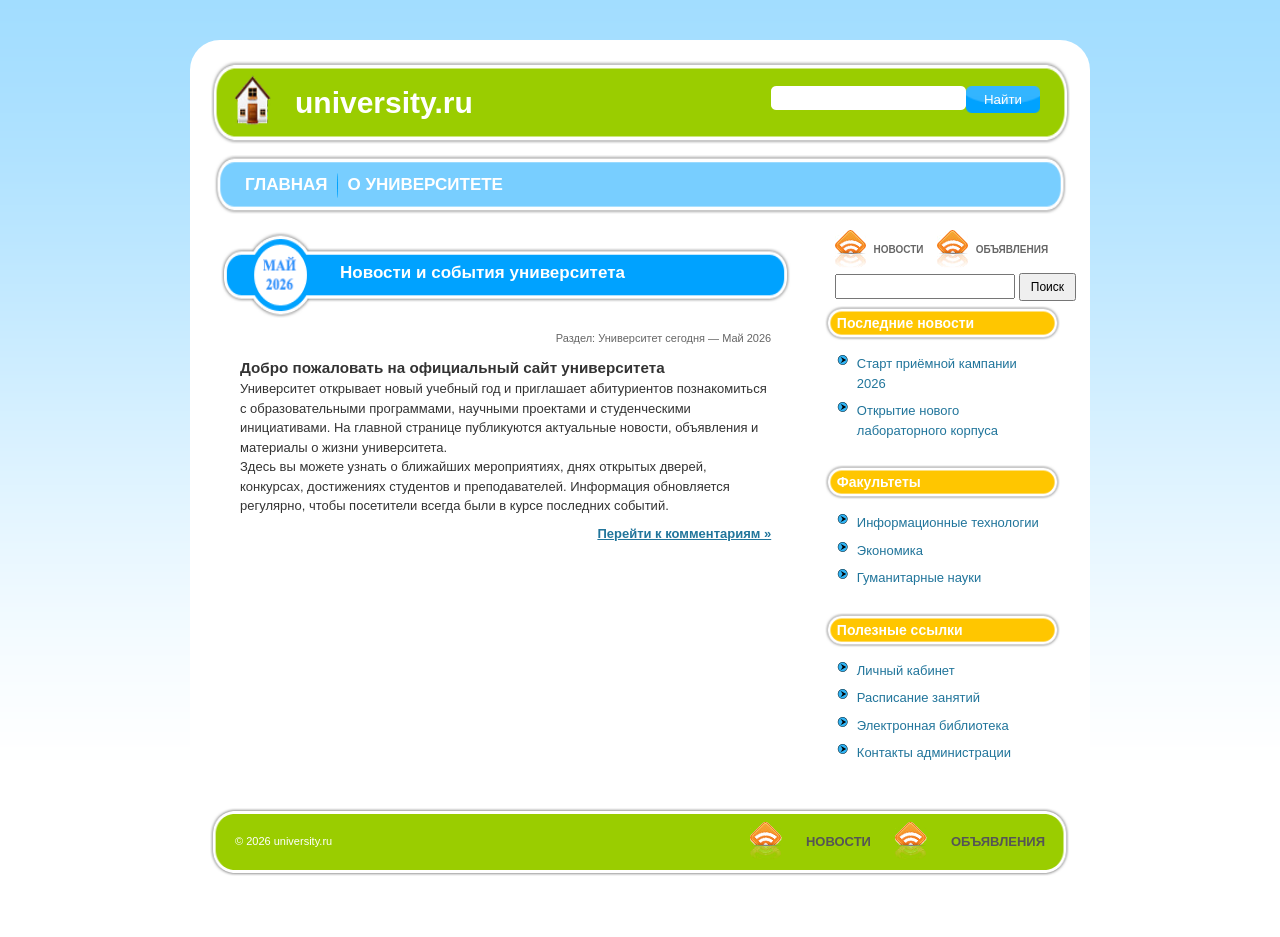
<file: index.html>
<!DOCTYPE html> 
<html lang="ru"> 
    <head> 
        <meta charset="UTF-8"> 
        <meta name="viewport" content="width=device-width, intitial-scale=1.0"> 
        <title>university.ru — Главная</title>         
        <link rel="stylesheet" href="css/typography.css"> 
        <link rel="stylesheet" href="css/structure.css"> 
        <link rel="stylesheet" href="css/menus.css"> 
        <link rel="stylesheet" href="css/images.css"> 
    </head>     
    <body> 
        <div class="wrapper"> 
            <!-- ШАПКА -->             
            <header class="top-bar"> 
                <div class="logo">university.ru</div>                 
                <div class="search"> 
                    <input type="text" class="search-text"> 
                    <button class="search-btn">Найти</button>                     
                </div>                 
            </header>             
            <!-- МЕНЮ -->             
            <nav class="menu"> 
                <a href="index.html"><span>ГЛАВНАЯ</span></a> 
                <a href="pages/aboutpage.html"><span>О УНИВЕРСИТЕТЕ</span></a> 
            </nav>             
            <!-- ОСНОВНОЙ БЛОК -->             
            <main class="main"> 
                <!-- КОНТЕНТ -->                 
                <section class="content"> 
                    <div class="date-box">Новости и события университета</div>                     
                    <article class="post"> 
                        <div class="post_meta"> 
                            Раздел: Университет сегодня — Май 2026
</div>                         
                        <h1 class="post_title">Добро пожаловать на официальный сайт университета</h1> 
                        <div class="post_body"> 
                            <p> 
                        Университет открывает новый учебный год и приглашает абитуриентов 
                        познакомиться с образовательными программами, научными проектами 
                        и студенческими инициативами. На главной странице публикуются 
                        актуальные новости, объявления и материалы о жизни университета. </p> 
                            <p> 
                        Здесь вы можете узнать о ближайших мероприятиях, днях открытых дверей, 
                        конкурсах, достижениях студентов и преподавателей. Информация обновляется 
                        регулярно, чтобы посетители всегда были в курсе последних событий. </p> 
                        </div>                         
                        <div class="post_comments"> 
                            <a href="#">Перейти к комментариям »</a> 
                        </div>                         
                    </article>                     
                </section>                 
                <!-- САЙДБАР -->                 
                <aside class="sidebar"> 
                    <div class="rss-comment-row"> 
                        <span class="rss-link"> <span class="rss-icon"></span> <a href="#">НОВОСТИ</a> </span> 
                        <span class="rss-link"> <span class="rss-icon"></span> <a href="#">ОБЪЯВЛЕНИЯ</a> </span> 
                    </div>                     
                    <div class="sidebar-search"> 
                        <input type="text" class="sidebar-search button"> 
                        <button>Поиск</button>                         
                    </div>                     
                    <div class="block"> 
                        <h3>Последние новости</h3> 
                        <ul> 
                            <li>
                                <a href="#">Старт приёмной кампании 2026</a>
                            </li>                             
                            <li>
                                <a href="#">Открытие нового лабораторного корпуса</a>
                            </li>                             
                        </ul>                         
                    </div>                     
                    <div class="block"> 
                        <h3>Факультеты</h3> 
                        <ul> 
                            <li>
                                <a href="pages/aboutpage.html">Информационные технологии</a>
                            </li>                             
                            <li>
                                <a href="#">Экономика</a>
                            </li>                             
                            <li>
                                <a href="#">Гуманитарные науки</a>
                            </li>                             
                        </ul>                         
                    </div>                     
                    <div class="block"> 
                        <h3>Полезные ссылки</h3> 
                        <ul> 
                            <li>
                                <a href="pages/accountpage.html">Личный кабинет</a>
                            </li>                             
                            <li>
                                <a href="#">Расписание занятий</a>
                            </li>                             
                            <li>
                                <a href="#">Электронная библиотека</a>
                            </li>                             
                            <li>
                                <a href="#">Контакты администрации</a>
                            </li>                             
                        </ul>                         
                    </div>                     
                </aside>                 
            </main>             
            <!-- ФУТЕР -->             
            <footer class="footer"> 
                <div class="footer-left">© 2026 university.ru</div>                 
                <div class="footer-right"> 
                    <span class="footer-rss"></span> 
                    <span><a href="#">НОВОСТИ</a></span> 
                    <span class="footer-rss"></span> 
                    <span><a href="#">ОБЪЯВЛЕНИЯ</a></span> 
                </div>                 
            </footer>             
        </div>         
    </body>     
</html>
</file>
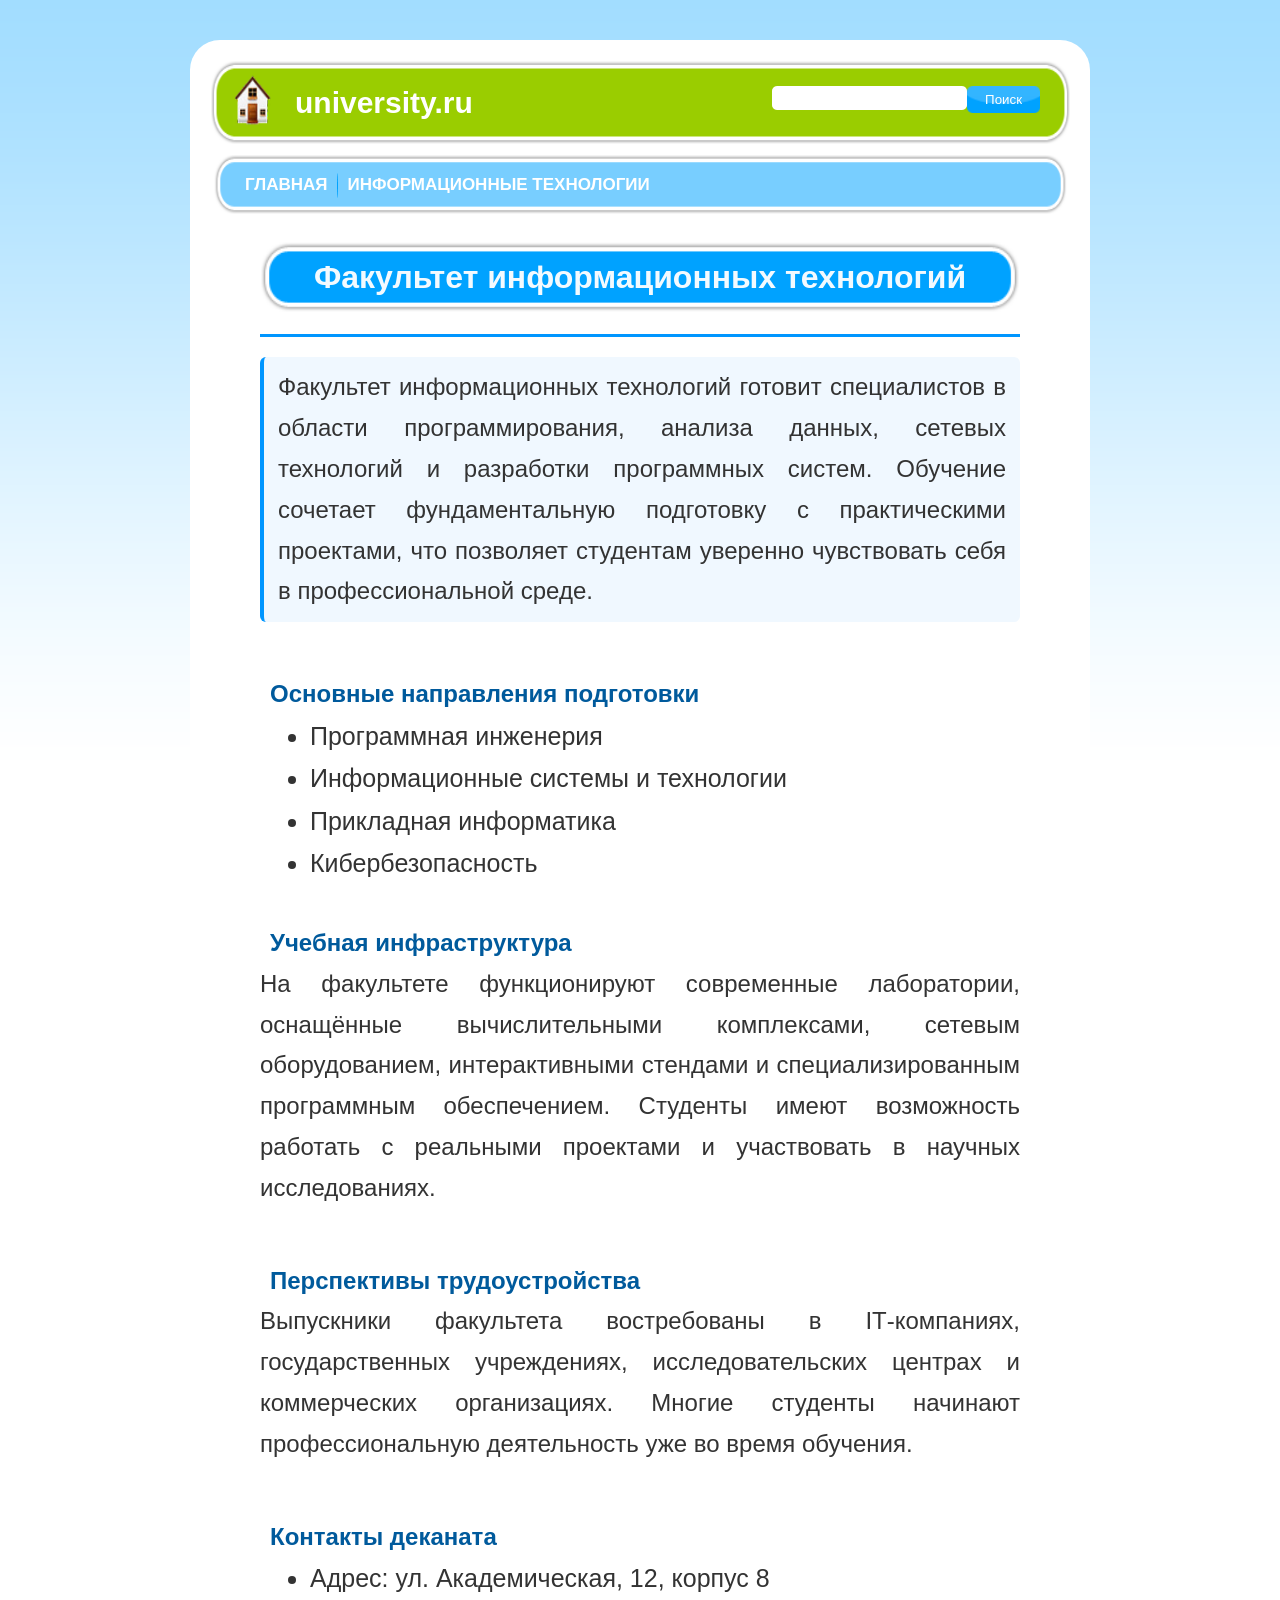
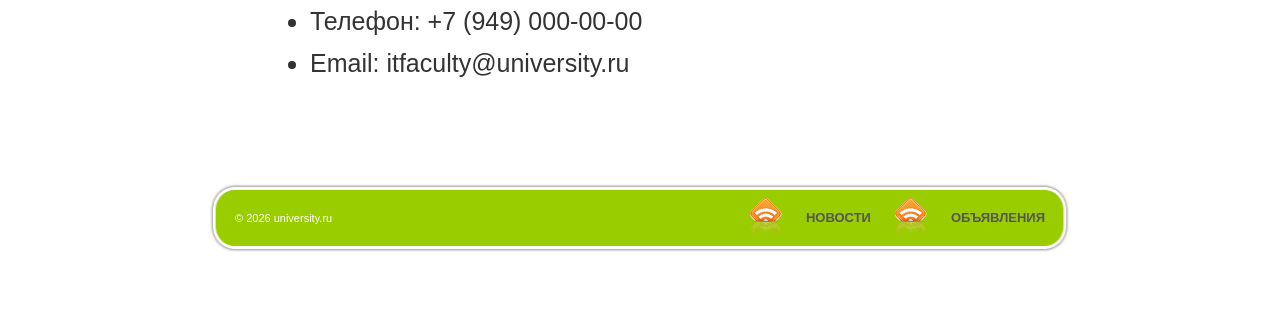
<file: pages/aboutpage.html>
<!DOCTYPE html> 
<html lang="ru"> 
    <head> 
        <meta charset="UTF-8"> 
        <title>Факультет информационных технологий — university.ru</title>         
        <link rel="stylesheet" href="../css/typography.css"> 
        <link rel="stylesheet" href="../css/structure.css"> 
        <link rel="stylesheet" href="../css/menus.css"> 
        <link rel="stylesheet" href="../css/images.css"> 
    </head>     
    <body> 
        <div class="wrapper"> 
            <!-- ШАПКА -->             
            <header class="top-bar"> 
                <div class="logo">university.ru</div>                 
                <div class="search"> 
                    <input type="text" class="search-text"> 
                    <button class="search-btn">Поиск</button>                     
                </div>                 
            </header>             
            <!-- МЕНЮ -->             
            <nav class="menu"> 
                <a href="../index.html"><span>ГЛАВНАЯ</span></a> 
                <a href="aboutpage.html"><span>ИНФОРМАЦИОННЫЕ ТЕХНОЛОГИИ</span></a> 
            </nav>             
            <!-- ОСНОВНОЙ КОНТЕНТ -->             
            <main class="main"> 
                <section class="content pagecontent"> 
                    <h1 class="pagetitle">Факультет информационных технологий</h1> 
                    <div class="pageblock"> 
                        <p class="pagehighlight"> 
                Факультет информационных технологий готовит специалистов в области 
                программирования, анализа данных, сетевых технологий и разработки 
                программных систем. Обучение сочетает фундаментальную подготовку 
                с практическими проектами, что позволяет студентам уверенно 
                чувствовать себя в профессиональной среде. </p> 
                    </div>                     
                    <div class="pageblock"> 
                        <h2 class="pagesubtitle">Основные направления подготовки</h2> 
                        <ul class="pagelist"> 
                            <li>Программная инженерия</li>                             
                            <li>Информационные системы и технологии</li>                             
                            <li>Прикладная информатика</li>                             
                            <li>Кибербезопасность</li>                             
                        </ul>                         
                    </div>                     
                    <div class="pageblock"> 
                        <h2 class="pagesubtitle">Учебная инфраструктура</h2> 
                        <p> 
                    На факультете функционируют современные лаборатории, оснащённые вычислительными комплексами,
                    сетевым оборудованием, интерактивными стендами и специализированным программным обеспечением.
                    Студенты имеют возможность работать с реальными проектами и участвовать в научных исследованиях. </p> 
                    </div>                     
                    <div class="pageblock"> 
                        <h2 class="pagesubtitle">Перспективы трудоустройства</h2> 
                        <p> 
                    Выпускники факультета востребованы в IT‑компаниях, государственных учреждениях,
                    исследовательских центрах и коммерческих организациях. Многие студенты начинают
                    профессиональную деятельность уже во время обучения. </p> 
                    </div>                     
                    <div class="pageblock"> 
                        <h2 class="pagesubtitle">Контакты деканата</h2> 
                        <ul class="pagelist"> 
                            <li>Адрес: ул. Академическая, 12, корпус 8</li>                             
                            <li>Телефон: +7 (949) 000‑00‑00</li>                             
                            <li>Email: itfaculty@university.ru</li>                             
                        </ul>                         
                    </div>                     
                </section>                 
            </main>             
            <!-- ФУТЕР -->             
            <footer class="footer"> 
                <div class="footer-left">© 2026 university.ru</div>                 
                <div class="footer-right"> 
                    <span class="footer-rss"></span> 
                    <span><a href="#">НОВОСТИ</a></span> 
                    <span class="footer-rss"></span> 
                    <span><a href="#">ОБЪЯВЛЕНИЯ</a></span> 
                </div>                 
            </footer>             
        </div>         
    </body>     
</html>
</file>
<file: css/typography.css>
/* typography.css */
* {
    margin: 0;
    padding: 0;
    box-sizing: border-box;
}

body {
    font-family: Arial, sans-serif;
    font-size: 13px;
    line-height: 1.5;
    color: #333;
}

.logo {
    font-size: 30px;
    font-weight: bold;
    color: #fff;
    padding-left: 55px;
}

.date-box {
    font-weight: bold;
    font-size: 17px;
    text-align: left;
    color: #fff;
}

.post_head {
    font-size: 20px;
    font-weight: bold;
    color: #000;
    margin-bottom: 4px;
}

.post_meta {
    font-size: 11px;
    color: #666;
    margin-bottom: 10px;
    text-align: right;
}

.post_body {
    font-size: 13px;
    line-height: 1.5;
    margin-bottom: 8px;
    color: #333;
}

.post_comments {
    font-weight: bold;
    text-align: right;
}

.post_comments a {
    color: #21759b;
}

.rss-comment-row {
    padding: 0 10px;
    margin-bottom: 10px;
    text-align: center;
    white-space: nowrap;
}

.rss-link {
    display: inline-block;
    margin-right: 10px;
}

.rss-link a {
    color: #666;
    font-weight: bold;
    text-decoration: none;
    font-size: 10px;
}

.block h3 {
    font-size: 14px;
    font-weight: bold;
    color: #fff;
    padding: 8px 12px;
    margin: 0 0 8px;
}

.block ul {
    list-style: none;
    padding: 0 12px;
    margin: 0;
}

.block ul li {
    padding: 4px 0 4px 20px;
    font-size: 13px;
}

.block ul li a {
    color: #21759b;
    text-decoration: none;
}

.footer {
    font-size: 11px;
    color: #fff;
}

.footer-right span {
    font-size: 13px;
    margin-left: 10px;
    font-weight: bold;
    color: #555;
}

.footer-right a {
    text-decoration: none;
    color: #555;
}

/* Вторая страница - о университете */
.pagecontent {
    font-size: 14px;
    line-height: 1.7;
}

.pagetitle {
    font-size: 32px;
    font-weight: bold;
    text-align: center;
    margin-bottom: 20px;
    padding: 30px 4px;
    border-bottom: 3px solid #0096FF;
    color: #f3faff;
    margin-top: -10px;
}

.pagesubtitle {
    font-size: 24px;
    font-weight: bold;
    margin: 0 10px;
    color: #005a9c;
}

.pagecontent p {
    margin-bottom: 14px;
    text-align: justify;
    font-size: 24px;
}

.pagelist {
    font-size: 25px;
    padding-left: 50px;
}

.pagehighlight {
    background: #f0f8ff;
    border-left: 4px solid #0096FF;
    padding: 10px 14px;
    margin: 15px 0;
    border-radius: 6px;
}

/* Третья страница - личный кабинет */
.account-tabs label {
    font-weight: bold;
    cursor: pointer;
    padding-bottom: 5px;
}

/* Активная вкладка */
#tab-login:checked ~ .account-tabs label[for="tab-login"],
#tab-reg:checked ~ .account-tabs label[for="tab-reg"] {
    border-bottom: 3px solid #2a5bd7;
    color: #2a5bd7;
}

.account-form input,
.account-form select {
    padding: 8px 10px;
    border: 1px solid #ccc;
    border-radius: 6px;
}

.account-submit {
    margin-top: 10px;
    padding: 10px;
    background: #2a5bd7;
    color: white;
    border-radius: 6px;
    text-align: center;
    text-decoration: none;
    font-weight: bold;
    display: block;
}

.account-submit:hover {
    background: #1f4ab5;
}
</file>
<file: css/structure.css>
/* structure.css */
body {
    margin: 30px;
    font-family: Arial, sans-serif;
    background: url("../images/bck.png") repeat-x;
    min-width: 960px;
}

.wrapper {
    max-width: 1100px;
    min-width: 900px;
    width: 70%;
    margin: 40px auto;
    background: white;
    padding: 20px;
    border-radius: 30px;
}

/* Шапка */
.top-bar {
    display: flex;
    justify-content: space-between;
    align-items: flex-start;
    min-height: 70px;
    padding: 20px 30px 20px;
    margin-bottom: 10px;
}

.logo {
    flex-shrink: 0;
}

.search {
    display: flex;
    margin-top: 6px;
    justify-content: flex-end;
}

.search-text {
    border: none;
    padding: 6px 15px;
    width: 195px;
}

.search-btn {
    border: none;
    padding: 6px 18px;
    color: #fff;
    cursor: pointer;
}

/* Меню */
.menu {
    display: flex;
    align-items: center;
    min-height: 60px;
    padding: 0 30px;
    margin-bottom: 15px;
    color: #000;
    font-size: 17px;
}

/* Главный блок */
.main {
    display: flex;
    gap: 4%;
    padding: 0 10px;
}

.content {
    flex: 1 1 65%;
    min-width: 500px;
}

.sidebar {
    flex: 0 0 28%;
    min-width: 220px;
}

.date-box {
    min-height: 90px;
    padding: 30px 5px 15px 120px;
}

.post {
    padding: 10px 20px 15px;
}

.rss-icon {
    display: inline-block;
    width: 31px;
    height: 40px;
    vertical-align: middle;
    margin-right: 4px;
}

/* Поиск в сайдбаре */
.sidebar-search {
    display: flex;
    align-items: center;
    gap: 4px;
    padding: 0 10px 12px;
    max-height: 25px;
    max-width: 180px;
}

.search-text-sidebar {
    flex: 1;
    border: 5px solid #ccc;
    padding: 6px 14px;
    font-size: 12px;
    min-width: 60px;
}

.sidebar-search button {
    padding: 5px 10px;
    cursor: pointer;
    font-size: 12px;
    flex-shrink: 0;
}

.block {
    margin-bottom: 20px;
}

/* Футер */
.footer {
    display: flex;
    justify-content: space-between;
    align-items: center;
    min-height: 70px;
    padding: 0 25px;
    margin-top: 20px;
}

.footer-right {
    display: flex;
    align-items: center;
    gap: 10px;
}

.footer-rss {
    display: inline-block;
    width: 40px;
    height: 40px;
}

/* Вторая страница — структура */
.pagecontent {
    padding: 0px 40px 40px;
}

.pageblock {
    margin-bottom: 28px;
    padding-bottom: 10px;
}

/* Третья страница - личный кабинет */
.account-container {
    background: #fff;
    padding: 25px 35px;
    border-radius: 8px;
    max-width: 500px;
    margin: 30px auto;
    box-shadow: 0 0 10px rgba(0,0,0,0.1);
}

.account-tabs {
    display: flex;
    justify-content: center;
    gap: 25px;
    margin-bottom: 20px;
}

/* Скрываем радио-кнопки */
#tab-login,
#tab-reg {
    display: none;
}

/* Формы */
.account-form {
    display: none;
    flex-direction: column;
    gap: 12px;
}

/* Показываем нужную форму */
#tab-login:checked ~ .account-login {
    display: flex;
}

#tab-reg:checked ~ .account-register {
    display: flex;
}

/* АДАПТАЦИЯ ПОД ТЕЛЕФОН */
@media screen and (max-width: 800px) {
    body {
        margin: 10px;
        min-width: 20px;
    }

    .wrapper {
        width: 95%;
        min-width: 300px;
        max-width: 100%;
        padding: 15px;
        border-radius: 30px;
    }

    .top-bar {
        min-height: auto;
        padding: 10px 10px;
        gap: 10px;
    }

    .logo {
        font-size: 17px;
        padding-left: 25px;
        font-weight: 600;
    }

    .search {
        width: 150px;
        max-width: 100%;
    }

    .search-text {
        width: 60%;
        padding: 4px 0px;
        font-size: 11px;
        height: 17px;
    }

    .search-btn {
        margin-left: 5px;
        padding: 4px 10px;
        font-size: 11px;
        height: 20px;
    }

    .menu {
        padding: 5px 20px;
        gap: 10px;
        min-height: 40px;
    }

    .menu a {
        padding: 5px 5px 5px 20px;
        font-size: 10px;
    }

    .main {
        flex-direction: column;
        gap: 20px;
    }

    .content {
        flex: 1 1 100%;
        min-width: 100%;
    }

    .sidebar {
        flex: 1 1 100%;
        min-width: 100%;
    }

    .block ul li {
        font-size: 17px;
        color: #000000;
    }

    .block h3 {
        min-height: 40px;
        text-align: center;
    }

    .date-box {
        padding: 15px 0px;
        min-height: auto;
        font-size: 13px;
        word-break: keep-all;
        text-align: center;
    }

    .post {
        padding: 10px 15px;
        text-align: justify;
    }

    .post p {
        font-size: 17px;
    }

    .post_title {
        font-size: 17px;
        text-align: center;
    }

    .footer {
        flex-direction: column-reverse;
        align-items: 10px;
        justify-content: space-between;
        gap: 1px;
        padding: 10px 5px;
        text-align: center;
        font-size: 10px;
        line-height: 1;
        width: 100%;
        min-height: auto;
    }

    .footer-right {
        flex-wrap: wrap;
        justify-content: center;
        gap: 4px;
    }

    .footer-right span {
        font-size: 15px;
        margin-left: 0;
    }

    .footer-right a {
        font-size: 8px;
    }

    .footer-rss {
        width: 16px;
        height: 16px;
    }

    .rss-icon {
        width: 16px;
        height: 16px;
    }

    .sidebar-search {
        padding: 0 5px 10px 10px;
        min-width: 100px;
        max-width: 500px;
        width: 100%;
    }

    .pagetitle {
        font-size: 15px;
        margin-bottom: 12px;
        padding: 5px;
        border-bottom: 2px solid #0096FF;
    }
}
</file>
<file: css/menus.css>
/* menus.css */
.menu a {
    color: #fff;
    text-decoration: none;
    padding: 4px 10px;
    display: inline-block;
    font-weight: bold;
    background: url("../images/bckmenuli.png") no-repeat left center;
}

.menu a:first-child {
    background-image: none;
    padding-left: 5px;
}

.menu a:hover span {
    background-color: #0096FF;
    display: inline-block;
}

/* Ссылки внутри второй страницы */
.pagecontent a {
    color: #0066cc;
    font-weight: bold;
    text-decoration: none;
    border-bottom: 1px dashed #0066cc;
}

.pagecontent a:hover {
    color: #0096FF;
    border-bottom-color: transparent;
}
</file>
<file: css/images.css>
/* images.css */
.top-bar {
    background: url("../images/bckheader.png") no-repeat left top;
    background-size: 100% 100%;
}

.search-text {
    background: url("../images/bckheaderformtext.png") repeat-x;
}

.search-btn {
    background: url("../images/bckheaderformbtn.png") no-repeat;
    background-size: 100% 100%;
}

.menu {
    background: url("../images/bckmenu.png") repeat-x;
    background-size: 100% 100%;
}

.date-box {
    background: url("../images/bckcontentpost.png") no-repeat;
    background-size: 100% 100%;
}

.block h3 {
    background: url("../images/bcksidebarh3.png") no-repeat left center;
    background-size: 100% 100%;
    height: 100%;
    max-height: 45px;
}

.block ul li {
    background: url("../images/bcksidebarlili.png") no-repeat 0 5px;
}

.rss-icon {
    background: url("../images/bcksidebarrssli.png") no-repeat center;
    background-size: contain;
}

.search-text-sidebar {
    border: 2px solid black;
}

.footer {
    background: url("../images/bckfooter.png") no-repeat;
    background-size: 100% 100%;
}

.footer-rss {
    background: url("../images/bckfooterrssli.png") no-repeat center;
    background-size: contain;
}

/* Декоративный фон заголовков второй страницы */
.pagetitle {
    background: url("../images/bckcontentpage.png") no-repeat left bottom;
    background-size: 100% 100%;
}
</file>
